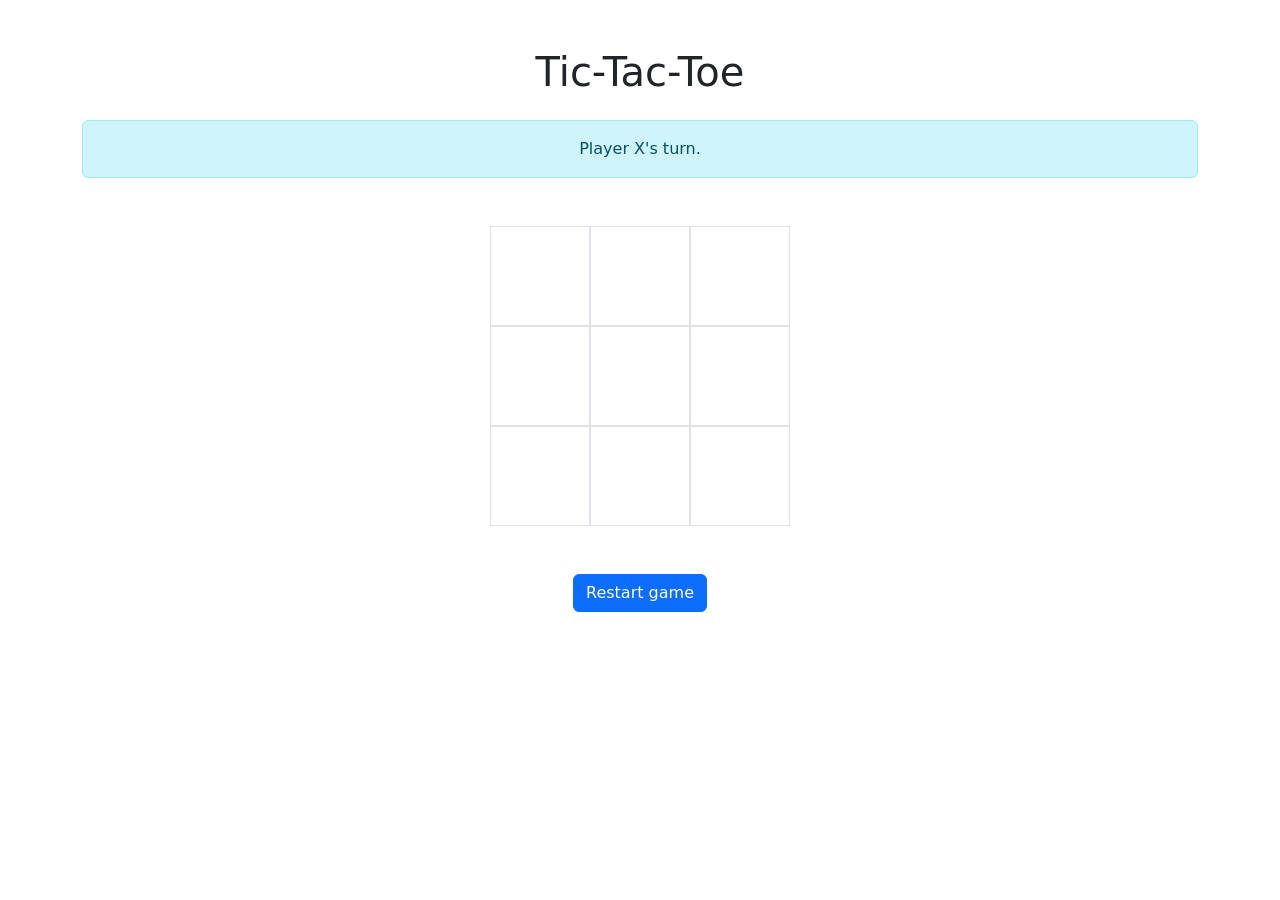
<file: index.html>
<!DOCTYPE html>
<html lang="en">
<head>
    <meta charset="UTF-8">
    <meta name="viewport" content="width=device-width, initial-scale=1.0">
    <title>Tic-Tac-Toe</title>
    <link href="https://cdn.jsdelivr.net/npm/bootstrap@5.3.0-alpha3/dist/css/bootstrap.min.css" rel="stylesheet">
    <style>
        .cell {
            width: 100px;
            height: 100px;
            font-size: 2rem;
            cursor: pointer;
        }

        .grid{
            width: 310px;
        }
    </style>
</head>
<body>
    <div class="container mt-5 text-center">
        <h1 class="mb-4">
            Tic-Tac-Toe
        </h1>

        <div id="message" class="alert alert-info">Player X's turn.</div>
        
        <div class="d-flex justify-content-center align-items-center m-5">
            <div class="grid d-flex flex-wrap justify-content-center">
                <div class="cell border d-flex align-items-center justify-content-center" data-cell></div>
                <div class="cell border d-flex align-items-center justify-content-center" data-cell></div>
                <div class="cell border d-flex align-items-center justify-content-center" data-cell></div>
                <div class="cell border d-flex align-items-center justify-content-center" data-cell></div>
                <div class="cell border d-flex align-items-center justify-content-center" data-cell></div>
                <div class="cell border d-flex align-items-center justify-content-center" data-cell></div>
                <div class="cell border d-flex align-items-center justify-content-center" data-cell></div>
                <div class="cell border d-flex align-items-center justify-content-center" data-cell></div>
                <div class="cell border d-flex align-items-center justify-content-center" data-cell></div>
            </div>
        </div>

        <button id="restart" class="btn btn-primary">Restart game</button>
    </div>
    <script src="script.js"></script>
</body>
</html>
</file>
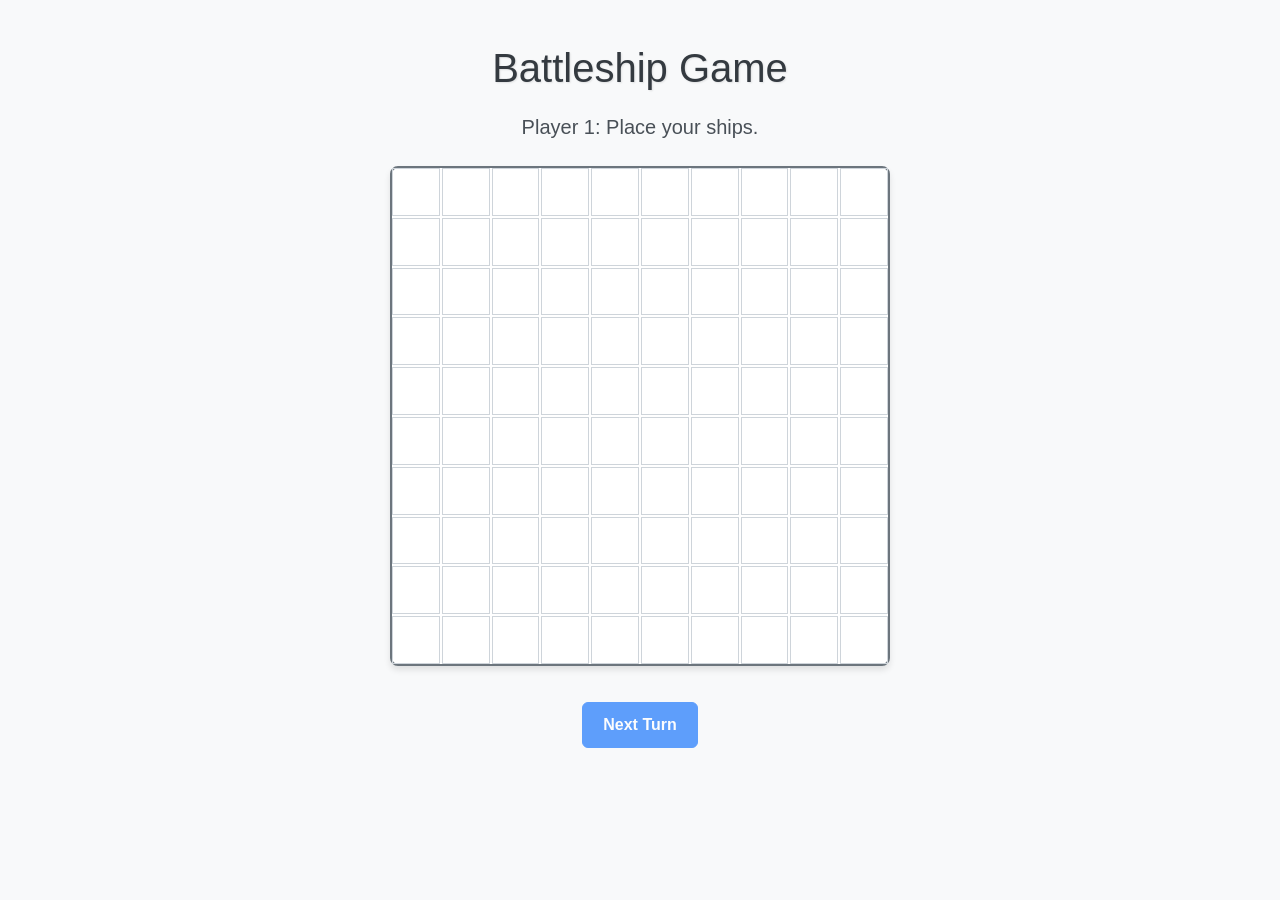
<file: Battleship/index.html>
<!DOCTYPE html>
<html lang="en">
  <head>
    <meta charset="UTF-8" />
    <meta name="viewport" content="width=device-width, initial-scale=1.0" />
    <title>Battleship Game</title>
    <link
      href="https://cdn.jsdelivr.net/npm/bootstrap@5.3.0-alpha3/dist/css/bootstrap.min.css"
      rel="stylesheet"
    />
    <style>
      body {
        background-color: #f8f9fa;
        font-family: Arial, sans-serif;
      }

      #battlefield {
        display: grid;
        grid-template-columns: repeat(10, 1fr);
        gap: 2px;
        width: 500px;
        height: 500px;
        margin: 20px auto;
        aspect-ratio: 1;
        border: 2px solid #6c757d;
        border-radius: 8px;
        background-color: #ffffff;
        box-shadow: 0 4px 6px rgba(0, 0, 0, 0.1);
      }

      .ship {
        width: 100%;
        height: 100%;
        border: 1px solid #ced4da;
        text-align: center;
        line-height: 40px;
        cursor: pointer;
        transition: background-color 0.3s ease, transform 0.2s;
      }

      .ship:hover {
        background-color: #e9ecef;
        transform: scale(1.05);
      }

      .ship.place {
        background-color: #0d6efd;
        color: white;
      }

      .ship.hit {
        background-color: red;
        color: white;
      }

      .ship.miss {
        background-color: gray;
        color: white;
      }

      #instruction {
        font-size: 1.25rem;
        color: #495057;
      }

      #next-turn {
        padding: 10px 20px;
        font-size: 1rem;
        font-weight: bold;
      }

      #results {
        padding: 15px;
        background-color: #ffffff;
        border: 2px solid #6c757d;
        border-radius: 8px;
        width: 80%;
        margin: 20px auto;
        box-shadow: 0 4px 6px rgba(0, 0, 0, 0.1);
      }

      h1 {
        color: #343a40;
        font-size: 2.5rem;
        margin-bottom: 20px;
        text-shadow: 1px 1px 2px rgba(0, 0, 0, 0.1);
      }

      .container {
        max-width: 700px;
        margin: 0 auto;
        padding: 20px;
      }

      #results {
        display: none;
      }
    </style>
  </head>
  <body>
    <div class="container text-center mt-4">
      <h1>Battleship Game</h1>
      <p id="instruction" class="mt-3">Player 1: Place your ships.</p>
      <div id="battlefield" class="battlefield mt-4"></div>
      <button id="next-turn" class="btn btn-primary mt-3" disabled>
        Next Turn
      </button>
      <div id="results" class="mt-4"></div>
    </div>

    <script type="module" src="script.js"></script>
  </body>
</html>
</file>
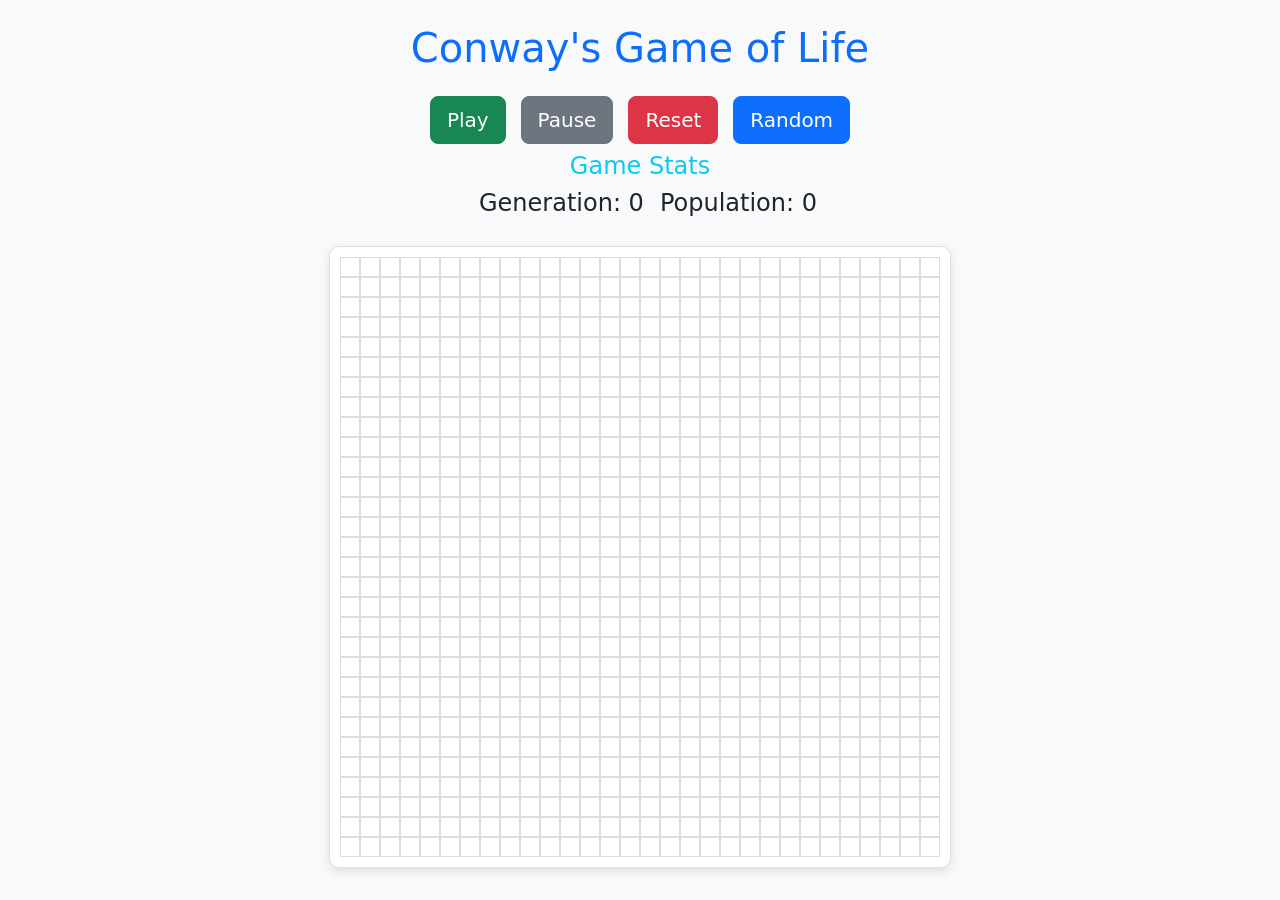
<file: Game-of-Life/index.html>
<!DOCTYPE html>
<html lang="en">
  <head>
    <meta charset="UTF-8" />
    <meta name="viewport" content="width=device-width, initial-scale=1.0" />
    <title>Conway's Game of Life</title>
    <link
      href="https://cdn.jsdelivr.net/npm/bootstrap@5.3.0-alpha1/dist/css/bootstrap.min.css"
      rel="stylesheet"
    />
    <link rel="stylesheet" href="./src/styles/game.css">
  </head>
  <body>
    <div class="container text-center">
      <h1 class="my-4 text-primary">Conway's Game of Life</h1>
      <div class="mb-2 d-flex justify-content-center control-buttons">
        <button id="playBtn" class="btn btn-success btn-lg">Play</button>
        <button id="pauseBtn" class="btn btn-secondary btn-lg">Pause</button>
        <button id="resetBtn" class="btn btn-danger btn-lg">Reset</button>
        <button id="randomBtn" class="btn btn-primary btn-lg">Random</button>
      </div>
      <div class="text-center">
        <h4 class="text-info">Game Stats</h4>
      </div>

      <div class="d-flex justify-content-center">
          <h4 class="mx-3">Generation: <span id="generationCount">0</span></h4>
          <h4>Population: <span id="populationCount">0</span></h4>
      </div>

      <div class="d-flex justify-content-center">
        <div id="grid" class="border"></div>
      </div>
    </div>
    <script type="module" src="./src/main.js"></script>
  </body>
</html>
</file>
<file: Game-of-Life/src/styles/game.css>
body {
    background-color: #f8f9fa;
}

#grid {
    display: grid;
    margin: 20px auto;
    justify-content: center;
    align-items: center;
    box-shadow: 0 4px 8px rgba(0, 0, 0, 0.1);
    border-radius: 10px;
    overflow: hidden;
    background-color: #ffffff;
    padding: 10px;
}

.cell {
    width: 20px;
    height: 20px;
    border: 1px solid #ddd;
    background-color: white;
}

.alive {
    background-color: #28a745;
}

.control-buttons {
    gap: 15px;
}
</file>
